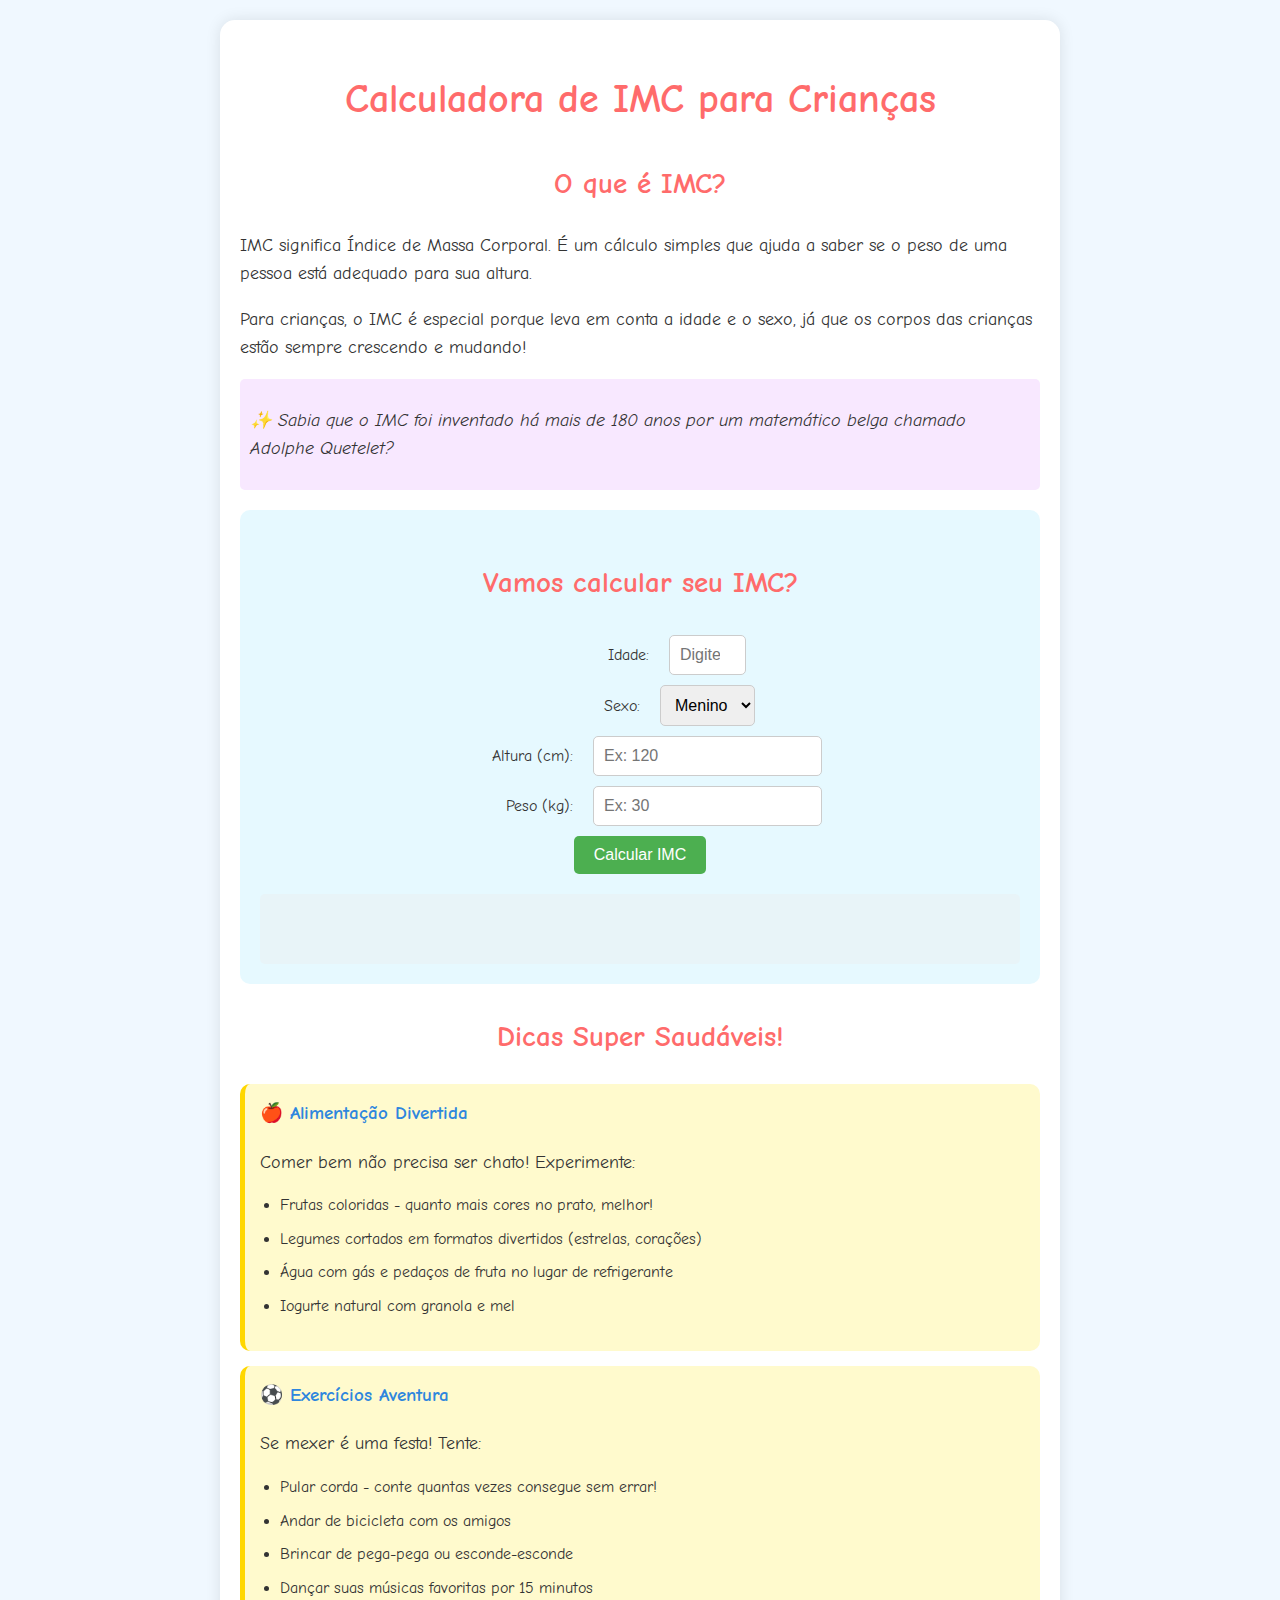
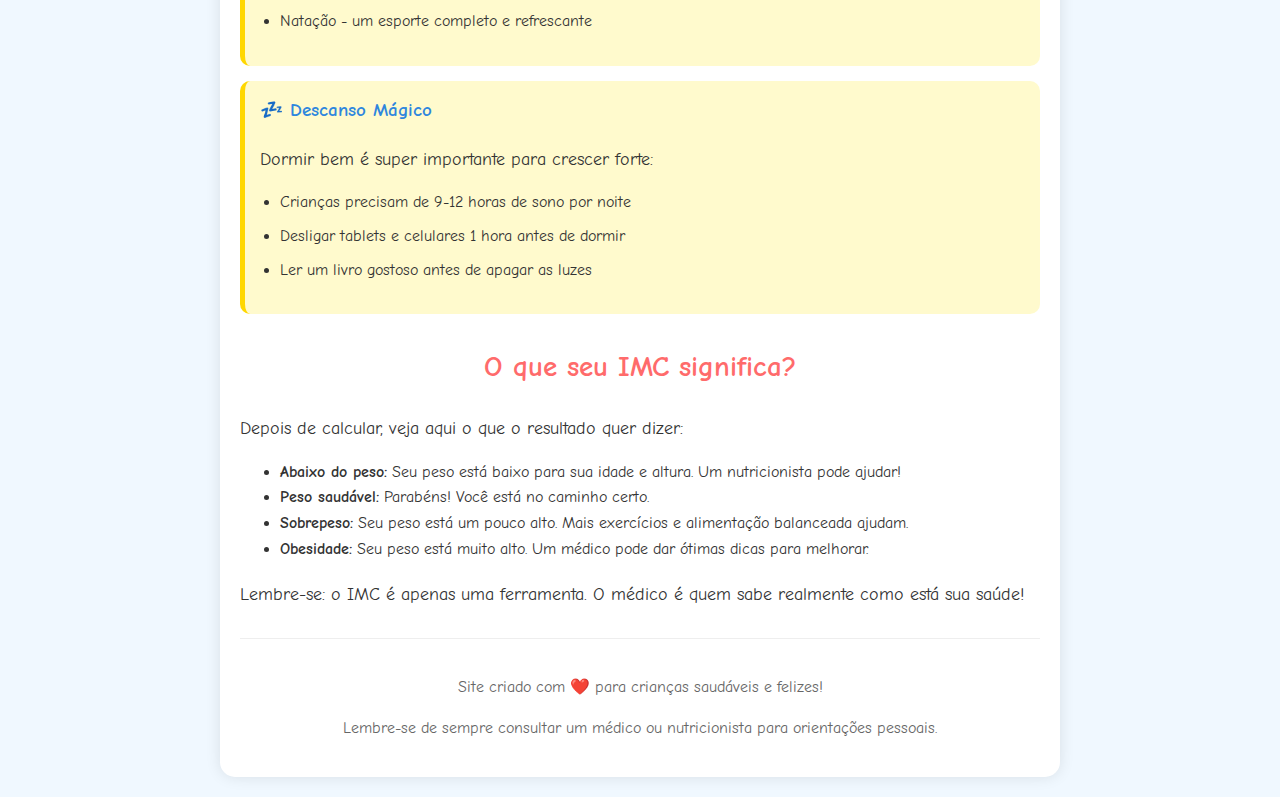
<file: index.html>
<!DOCTYPE html>
<html lang="pt-br">
<head>
    <meta charset="UTF-8">
    <meta name="viewport" content="width=device-width, initial-scale=1.0">
    <title>Calculadora de IMC para Crianças</title>
    <link rel="stylesheet" href="style.css">
    <link href="https://fonts.googleapis.com/css2?family=Comic+Neue&display=swap" rel="stylesheet">
    <meta name="viewport" content="width=device-width, initial-scale=1.0">

</head>
<body>
    <div class="container">
        <h1>Calculadora de IMC para Crianças</h1>
        
        <section id="about">
            <h2>O que é IMC?</h2>
            <p>IMC significa Índice de Massa Corporal. É um cálculo simples que ajuda a saber se o peso de uma pessoa está adequado para sua altura.</p>
            <p>Para crianças, o IMC é especial porque leva em conta a idade e o sexo, já que os corpos das crianças estão sempre crescendo e mudando!</p>
            
            <div class="fun-fact">
                <p>✨ Sabia que o IMC foi inventado há mais de 180 anos por um matemático belga chamado Adolphe Quetelet?</p>
            </div>
        </section>
        
        <section class="calculator">
            <h2>Vamos calcular seu IMC?</h2>
            
            <div>
                <label for="age">Idade:</label>
                <input type="number" id="age" min="2" max="18" placeholder="Digite sua idade">
            </div>
            
            <div>
                <label for="gender">Sexo:</label>
                <select id="gender">
                    <option value="male">Menino</option>
                    <option value="female">Menina</option>
                </select>
            </div>
            
            <div>
                <label for="height">Altura (cm):</label>
                <input type="number" id="height" placeholder="Ex: 120">
            </div>
            
            <div>
                <label for="weight">Peso (kg):</label>
                <input type="number" id="weight" placeholder="Ex: 30">
            </div>
            
            <button onclick="calculateIMC()">Calcular IMC</button>
            
            <div id="result"></div>
        </section>
        
        <section id="healthy-tips">
            <h2>Dicas Super Saudáveis!</h2>
            
            <div class="tip-box">
                <h3>🍎 Alimentação Divertida</h3>
                <p>Comer bem não precisa ser chato! Experimente:</p>
                <ul>
                    <li>Frutas coloridas - quanto mais cores no prato, melhor!</li>
                    <li>Legumes cortados em formatos divertidos (estrelas, corações)</li>
                    <li>Água com gás e pedaços de fruta no lugar de refrigerante</li>
                    <li>Iogurte natural com granola e mel</li>
                </ul>
            </div>
            
            <div class="tip-box">
                <h3>⚽ Exercícios Aventura</h3>
                <p>Se mexer é uma festa! Tente:</p>
                <ul>
                    <li>Pular corda - conte quantas vezes consegue sem errar!</li>
                    <li>Andar de bicicleta com os amigos</li>
                    <li>Brincar de pega-pega ou esconde-esconde</li>
                    <li>Dançar suas músicas favoritas por 15 minutos</li>
                    <li>Natação - um esporte completo e refrescante</li>
                </ul>
            </div>
            
            <div class="tip-box">
                <h3>💤 Descanso Mágico</h3>
                <p>Dormir bem é super importante para crescer forte:</p>
                <ul>
                    <li>Crianças precisam de 9-12 horas de sono por noite</li>
                    <li>Desligar tablets e celulares 1 hora antes de dormir</li>
                    <li>Ler um livro gostoso antes de apagar as luzes</li>
                </ul>
            </div>
        </section>
        
        <section id="results-explanation">
            <h2>O que seu IMC significa?</h2>
            <p>Depois de calcular, veja aqui o que o resultado quer dizer:</p>
            
            <ul>
                <li><strong>Abaixo do peso:</strong> Seu peso está baixo para sua idade e altura. Um nutricionista pode ajudar!</li>
                <li><strong>Peso saudável:</strong> Parabéns! Você está no caminho certo.</li>
                <li><strong>Sobrepeso:</strong> Seu peso está um pouco alto. Mais exercícios e alimentação balanceada ajudam.</li>
                <li><strong>Obesidade:</strong> Seu peso está muito alto. Um médico pode dar ótimas dicas para melhorar.</li>
            </ul>
            
            <p>Lembre-se: o IMC é apenas uma ferramenta. O médico é quem sabe realmente como está sua saúde!</p>
        </section>
        
        <footer>
            <p>Site criado com ❤️ para crianças saudáveis e felizes!</p>
            <p>Lembre-se de sempre consultar um médico ou nutricionista para orientações pessoais.</p>
        </footer>
    </div>

    <script>
        function calculateIMC() {
            // Pegar valores dos inputs
            const age = parseInt(document.getElementById('age').value);
            const gender = document.getElementById('gender').value;
            const height = parseFloat(document.getElementById('height').value) / 100; // converter para metros
            const weight = parseFloat(document.getElementById('weight').value);
            
            // Validar entradas
            if (isNaN(age) || isNaN(height) || isNaN(weight) || age < 2 || age > 18) {
                alert("Por favor, preencha todos os campos corretamente! Idade deve ser entre 2 e 18 anos.");
                return;
            }
            
            // Calcular IMC
            const imc = weight / (height * height);
            
            // Interpretar resultado (simplificado para crianças)
            let message;
            if (imc < 18.5) {
                message = "Abaixo do peso. Vamos conversar com um nutricionista para dicas legais!";
            } else if (imc < 25) {
                message = "Peso saudável! Você está indo muito bem!";
            } else if (imc < 30) {
                message = "Sobrepeso. Que tal brincar mais e comer mais frutas?";
            } else {
                message = "Obesidade. Um médico pode ajudar a encontrar o melhor caminho!";
            }
            
            // Mostrar resultado
            document.getElementById('result').innerHTML = 
                `Seu IMC é ${imc.toFixed(1)}. ${message}`;
        }
    </script>
</body>
</html>
</file>
<file: style.css>
/* Estilos gerais */
body {
    font-family: 'Comic Neue', 'Comic Sans MS', 'Arial Rounded MT Bold', sans-serif;
    background-color: #f0f8ff;
    color: #333;
    line-height: 1.6;
    margin: 0;
    padding: 20px;
}

.container {
    max-width: 800px;
    margin: 0 auto;
    background-color: #fff;
    padding: 20px;
    border-radius: 15px;
    box-shadow: 0 0 15px rgba(0, 0, 0, 0.1);
}

/* Tipografia */
h1, h2 {
    color: #ff6b6b;
    text-align: center;
}

h1 {
    font-size: 2.5em;
    margin-bottom: 10px;
}

h2 {
    font-size: 1.8em;
    margin-top: 30px;
}

p {
    font-size: 1.1em;
}

/* Calculadora */
.calculator {
    background-color: #e6f9ff;
    padding: 20px;
    border-radius: 10px;
    margin: 20px 0;
    text-align: center;
}

.calculator label {
    display: inline-block;
    min-width: 120px;
    text-align: right;
    margin-right: 10px;
}

/* Formulários */
input, select, button {
    padding: 10px;
    margin: 5px;
    border-radius: 5px;
    border: 1px solid #ccc;
    font-size: 1em;
    font-family: 'Comic Sans MS', sans-serif;
}

input:focus, select:focus {
    outline: 2px solid #4CAF50;
}

button {
    background-color: #4CAF50;
    color: white;
    border: none;
    cursor: pointer;
    transition: background-color 0.3s;
    padding: 10px 20px;
}

button:hover {
    background-color: #45a049;
}

/* Resultado */
#result {
    font-size: 1.3em;
    font-weight: bold;
    margin-top: 15px;
    color: #2e86de;
    min-height: 50px;
    padding: 10px;
    background-color: #e8f4f8;
    border-radius: 5px;
}

/* Boxes de dicas */
.tip-box {
    background-color: #fffacd;
    padding: 15px;
    border-radius: 10px;
    margin: 15px 0;
    border-left: 5px solid #ffd700;
}

.tip-box h3 {
    margin-top: 0;
    color: #2e86de;
}

.tip-box ul {
    padding-left: 20px;
}

.tip-box li {
    margin-bottom: 8px;
}

/* Elementos especiais */
.food-icon, .exercise-icon {
    font-size: 2em;
    margin-right: 10px;
    vertical-align: middle;
}

.fun-fact {
    font-style: italic;
    background-color: #f8e8ff;
    padding: 10px;
    border-radius: 5px;
    margin: 15px 0;
}

/* Rodapé */
footer {
    text-align: center;
    margin-top: 30px;
    font-size: 0.9em;
    color: #666;
    border-top: 1px solid #eee;
    padding-top: 20px;
}

/* Responsividade */
@media (max-width: 600px) {
    .container {
        padding: 15px;
    }
    
    h1 {
        font-size: 2em;
    }
    
    h2 {
        font-size: 1.5em;
    }
    
    .calculator label {
        display: block;
        text-align: left;
        margin-bottom: 5px;
    }
    
    input, select, button {
        width: 100%;
        box-sizing: border-box;
    }
}
</file>
